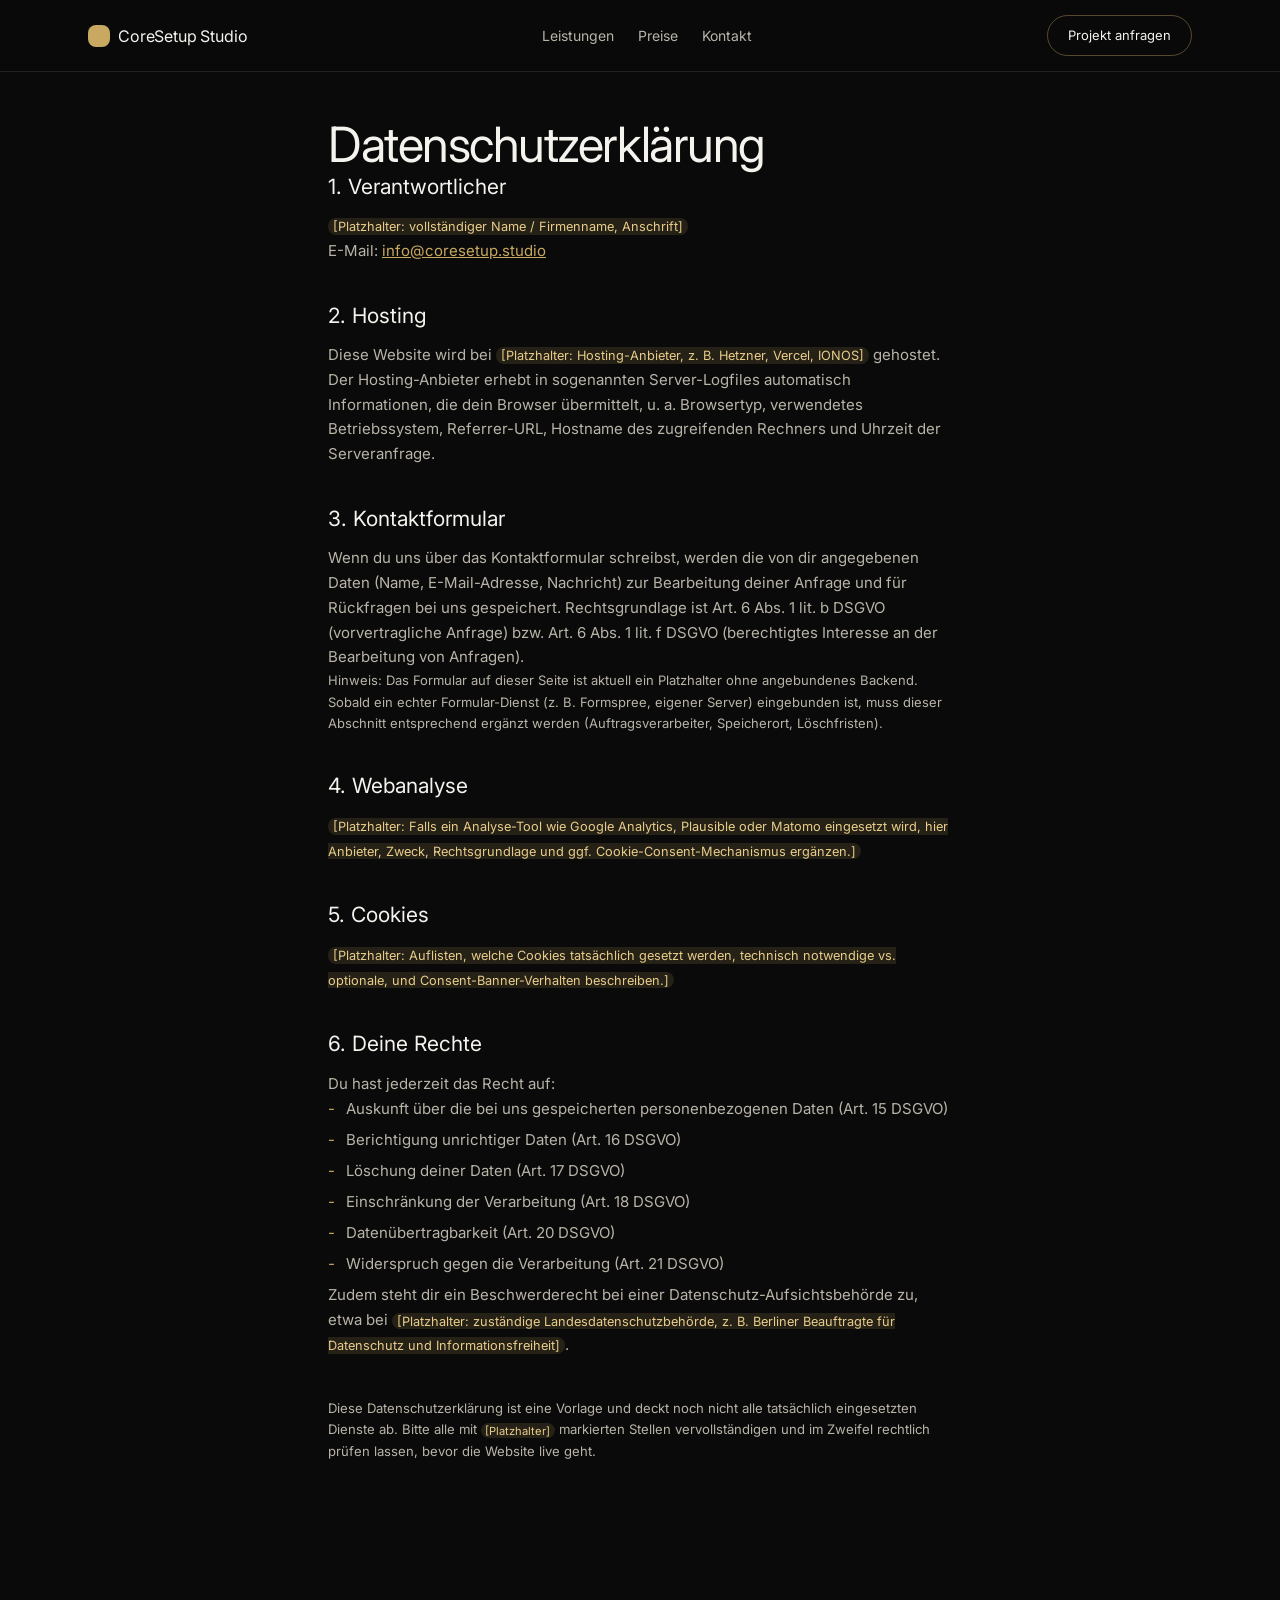
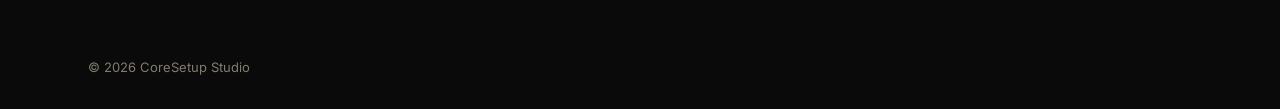
<file: datenschutz.html>
<!DOCTYPE html>
<html lang="de">
<head>
<meta charset="UTF-8">
<meta name="viewport" content="width=device-width, initial-scale=1">
<title>Datenschutzerklärung - CoreSetup Studio</title>
<meta name="robots" content="noindex">
<meta name="theme-color" content="#0a0a0a">
<link rel="icon" type="image/svg+xml" href="favicon.svg">
<link rel="preconnect" href="https://fonts.googleapis.com">
<link rel="preconnect" href="https://fonts.gstatic.com" crossorigin>
<link rel="stylesheet" href="https://fonts.googleapis.com/css2?family=Inter:wght@400;500&family=JetBrains+Mono:wght@400;500&display=swap">
<link rel="stylesheet" href="assets/css/style.css">
<style>
  .legal-shell { padding-top: calc(var(--nav-h) + var(--sp-3xl)); padding-bottom: var(--sp-section); max-width: var(--wrap-text-max); margin-inline: auto; padding-inline: clamp(1.25rem, 4vw, 3rem); }
  .legal-shell h2 { font-size: 21px; font-weight: 400; margin-top: 2.25rem; margin-bottom: 0.75rem; }
  .legal-shell h2:first-of-type { margin-top: 0; }
  .legal-shell h3 { font-size: 17px; font-weight: 400; margin-top: 1.5rem; margin-bottom: 0.5rem; }
  .legal-shell p, .legal-shell li { color: var(--body); font-size: 15px; line-height: 1.65; }
  .legal-shell li { margin-bottom: 0.4rem; padding-left: 1.1rem; position: relative; }
  .legal-shell li::before { content: "-"; position: absolute; left: 0; color: var(--gold); }
  .legal-shell a { color: var(--gold); text-decoration: underline; }
  .placeholder { background: var(--gold-glow-soft); color: var(--gold-bright); padding: 0.05em 0.4em; border-radius: var(--r-sm); font-size: 0.85em; }
</style>
</head>
<body>

<header class="nav-bar" data-nav data-scrolled="true">
  <div class="nav-bar__inner">
    <a href="index.html#top" class="nav-bar__logo"><span class="nav-bar__logo-mark" aria-hidden="true"></span>CoreSetup Studio</a>
    <nav class="nav-bar__links t-nav-link" aria-label="Hauptnavigation">
      <a href="index.html#leistungen">Leistungen</a>
      <a href="index.html#preise">Preise</a>
      <a href="index.html#kontakt">Kontakt</a>
    </nav>
    <div class="nav-bar__actions">
      <a href="index.html#kontakt" class="btn-outline-sm">Projekt anfragen</a>
    </div>
  </div>
</header>

<main class="legal-shell">
  <h1 class="t-display-lg">Datenschutzerklärung</h1>

  <h2>1. Verantwortlicher</h2>
  <p>
    <span class="placeholder">[Platzhalter: vollständiger Name / Firmenname, Anschrift]</span><br>
    E-Mail: <a href="mailto:info@coresetup.studio">info@coresetup.studio</a>
  </p>

  <h2>2. Hosting</h2>
  <p>
    Diese Website wird bei <span class="placeholder">[Platzhalter: Hosting-Anbieter, z. B. Hetzner, Vercel, IONOS]</span> gehostet. Der Hosting-Anbieter erhebt in sogenannten Server-Logfiles automatisch Informationen, die dein Browser übermittelt, u. a. Browsertyp, verwendetes Betriebssystem, Referrer-URL, Hostname des zugreifenden Rechners und Uhrzeit der Serveranfrage.
  </p>

  <h2>3. Kontaktformular</h2>
  <p>
    Wenn du uns über das Kontaktformular schreibst, werden die von dir angegebenen Daten (Name, E-Mail-Adresse, Nachricht) zur Bearbeitung deiner Anfrage und für Rückfragen bei uns gespeichert. Rechtsgrundlage ist Art. 6 Abs. 1 lit. b DSGVO (vorvertragliche Anfrage) bzw. Art. 6 Abs. 1 lit. f DSGVO (berechtigtes Interesse an der Bearbeitung von Anfragen).
  </p>
  <p style="font-size: 13px;">
    Hinweis: Das Formular auf dieser Seite ist aktuell ein Platzhalter ohne angebundenes Backend. Sobald ein echter Formular-Dienst (z. B. Formspree, eigener Server) eingebunden ist, muss dieser Abschnitt entsprechend ergänzt werden (Auftragsverarbeiter, Speicherort, Löschfristen).
  </p>

  <h2>4. Webanalyse</h2>
  <p>
    <span class="placeholder">[Platzhalter: Falls ein Analyse-Tool wie Google Analytics, Plausible oder Matomo eingesetzt wird, hier Anbieter, Zweck, Rechtsgrundlage und ggf. Cookie-Consent-Mechanismus ergänzen.]</span>
  </p>

  <h2>5. Cookies</h2>
  <p>
    <span class="placeholder">[Platzhalter: Auflisten, welche Cookies tatsächlich gesetzt werden, technisch notwendige vs. optionale, und Consent-Banner-Verhalten beschreiben.]</span>
  </p>

  <h2>6. Deine Rechte</h2>
  <p>Du hast jederzeit das Recht auf:</p>
  <ul>
    <li>Auskunft über die bei uns gespeicherten personenbezogenen Daten (Art. 15 DSGVO)</li>
    <li>Berichtigung unrichtiger Daten (Art. 16 DSGVO)</li>
    <li>Löschung deiner Daten (Art. 17 DSGVO)</li>
    <li>Einschränkung der Verarbeitung (Art. 18 DSGVO)</li>
    <li>Datenübertragbarkeit (Art. 20 DSGVO)</li>
    <li>Widerspruch gegen die Verarbeitung (Art. 21 DSGVO)</li>
  </ul>
  <p>
    Zudem steht dir ein Beschwerderecht bei einer Datenschutz-Aufsichtsbehörde zu, etwa bei
    <span class="placeholder">[Platzhalter: zuständige Landesdatenschutzbehörde, z. B. Berliner Beauftragte für Datenschutz und Informationsfreiheit]</span>.
  </p>

  <p style="margin-top: 2.5rem; font-size: 0.82rem;">
    Diese Datenschutzerklärung ist eine Vorlage und deckt noch nicht alle tatsächlich eingesetzten Dienste ab. Bitte alle mit <span class="placeholder">[Platzhalter]</span> markierten Stellen vervollständigen und im Zweifel rechtlich prüfen lassen, bevor die Website live geht.
  </p>
</main>

<footer class="footer">
  <div class="wrap footer__legal" style="margin-top:0; border-top:none;">
    © <span data-year></span> CoreSetup Studio
  </div>
</footer>

<script>
  document.querySelectorAll("[data-year]").forEach(function (el) {
    el.textContent = new Date().getFullYear();
  });
</script>
</body>
</html>
</file>
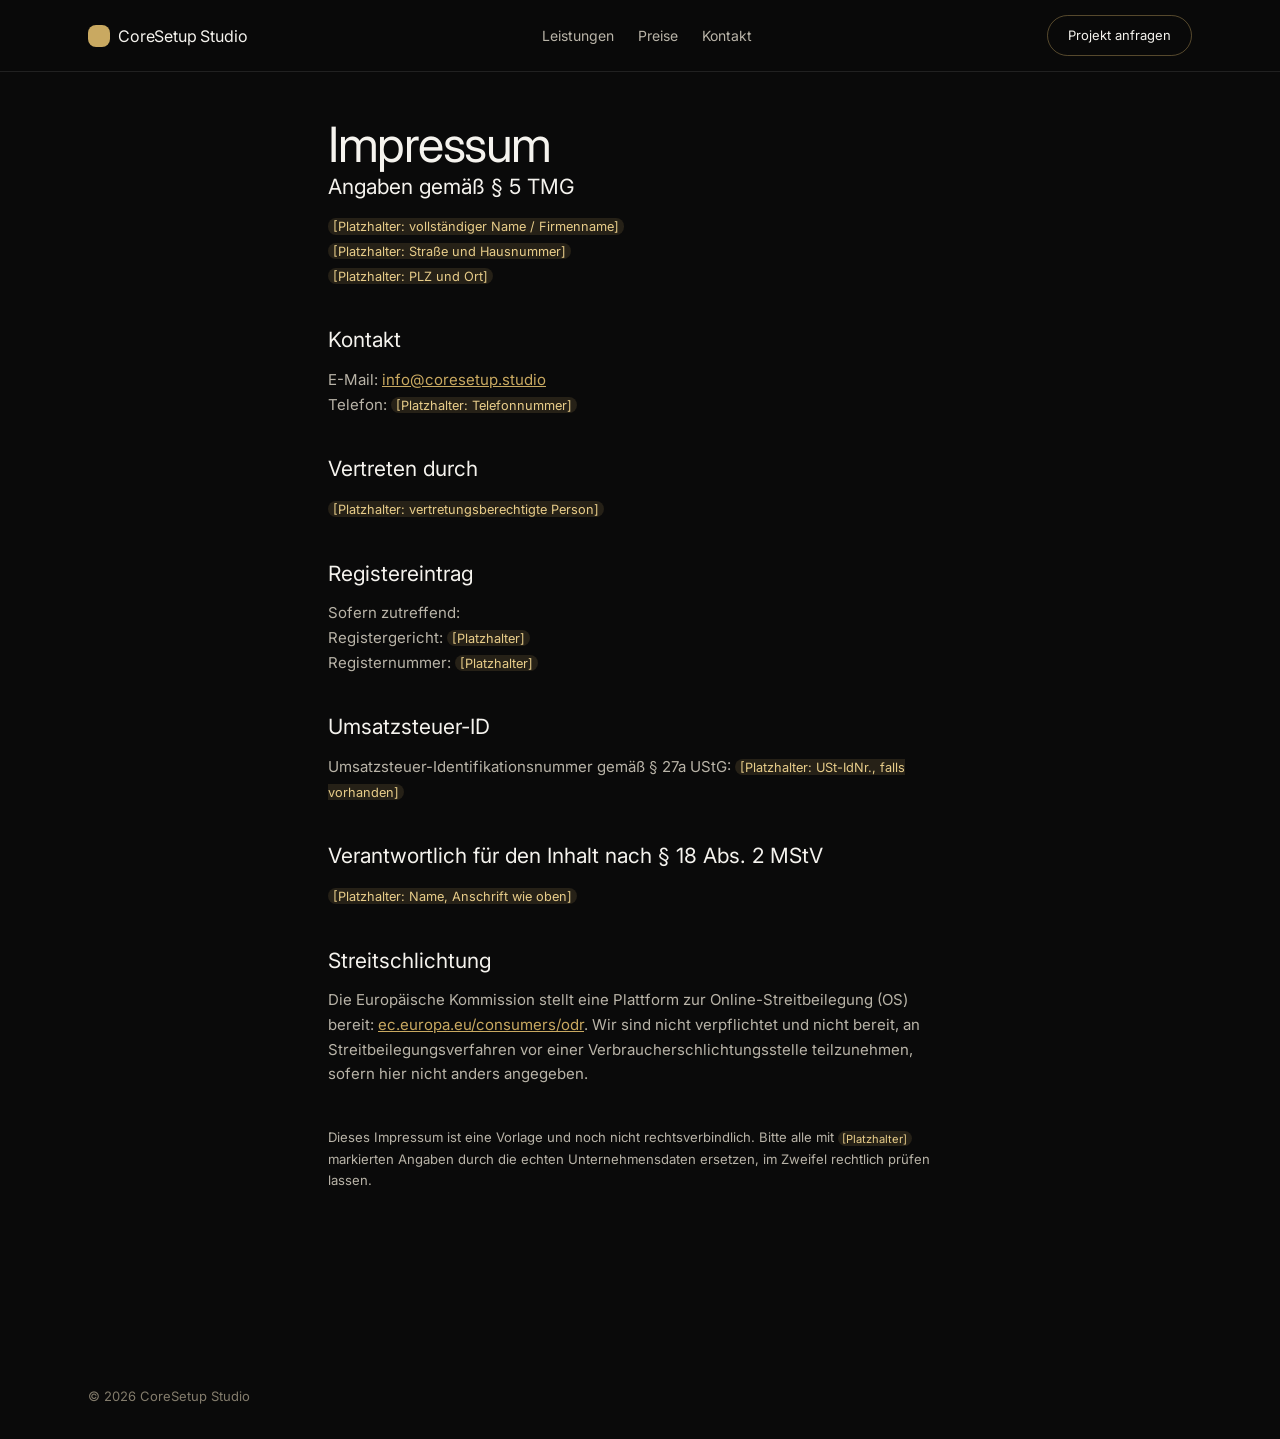
<file: impressum.html>
<!DOCTYPE html>
<html lang="de">
<head>
<meta charset="UTF-8">
<meta name="viewport" content="width=device-width, initial-scale=1">
<title>Impressum - CoreSetup Studio</title>
<meta name="robots" content="noindex">
<meta name="theme-color" content="#0a0a0a">
<link rel="icon" type="image/svg+xml" href="favicon.svg">
<link rel="preconnect" href="https://fonts.googleapis.com">
<link rel="preconnect" href="https://fonts.gstatic.com" crossorigin>
<link rel="stylesheet" href="https://fonts.googleapis.com/css2?family=Inter:wght@400;500&family=JetBrains+Mono:wght@400;500&display=swap">
<link rel="stylesheet" href="assets/css/style.css">
<style>
  .legal-shell { padding-top: calc(var(--nav-h) + var(--sp-3xl)); padding-bottom: var(--sp-section); max-width: var(--wrap-text-max); margin-inline: auto; padding-inline: clamp(1.25rem, 4vw, 3rem); }
  .legal-shell h2 { font-size: 21px; font-weight: 400; margin-top: 2.25rem; margin-bottom: 0.75rem; }
  .legal-shell h2:first-of-type { margin-top: 0; }
  .legal-shell p, .legal-shell li { color: var(--body); font-size: 15px; line-height: 1.65; }
  .legal-shell li { margin-bottom: 0.4rem; }
  .legal-shell a { color: var(--gold); text-decoration: underline; }
  .placeholder { background: var(--gold-glow-soft); color: var(--gold-bright); padding: 0.05em 0.4em; border-radius: var(--r-sm); font-size: 0.85em; }
</style>
</head>
<body>

<header class="nav-bar" data-nav data-scrolled="true">
  <div class="nav-bar__inner">
    <a href="index.html#top" class="nav-bar__logo"><span class="nav-bar__logo-mark" aria-hidden="true"></span>CoreSetup Studio</a>
    <nav class="nav-bar__links t-nav-link" aria-label="Hauptnavigation">
      <a href="index.html#leistungen">Leistungen</a>
      <a href="index.html#preise">Preise</a>
      <a href="index.html#kontakt">Kontakt</a>
    </nav>
    <div class="nav-bar__actions">
      <a href="index.html#kontakt" class="btn-outline-sm">Projekt anfragen</a>
    </div>
  </div>
</header>

<main class="legal-shell">
  <h1 class="t-display-lg">Impressum</h1>

  <h2>Angaben gemäß § 5 TMG</h2>
  <p>
    <span class="placeholder">[Platzhalter: vollständiger Name / Firmenname]</span><br>
    <span class="placeholder">[Platzhalter: Straße und Hausnummer]</span><br>
    <span class="placeholder">[Platzhalter: PLZ und Ort]</span>
  </p>

  <h2>Kontakt</h2>
  <p>
    E-Mail: <a href="mailto:info@coresetup.studio">info@coresetup.studio</a><br>
    Telefon: <span class="placeholder">[Platzhalter: Telefonnummer]</span>
  </p>

  <h2>Vertreten durch</h2>
  <p><span class="placeholder">[Platzhalter: vertretungsberechtigte Person]</span></p>

  <h2>Registereintrag</h2>
  <p>
    Sofern zutreffend:<br>
    Registergericht: <span class="placeholder">[Platzhalter]</span><br>
    Registernummer: <span class="placeholder">[Platzhalter]</span>
  </p>

  <h2>Umsatzsteuer-ID</h2>
  <p>Umsatzsteuer-Identifikationsnummer gemäß § 27a UStG: <span class="placeholder">[Platzhalter: USt-IdNr., falls vorhanden]</span></p>

  <h2>Verantwortlich für den Inhalt nach § 18 Abs. 2 MStV</h2>
  <p><span class="placeholder">[Platzhalter: Name, Anschrift wie oben]</span></p>

  <h2>Streitschlichtung</h2>
  <p>
    Die Europäische Kommission stellt eine Plattform zur Online-Streitbeilegung (OS) bereit:
    <a href="https://ec.europa.eu/consumers/odr/" target="_blank" rel="noopener noreferrer">ec.europa.eu/consumers/odr</a>.
    Wir sind nicht verpflichtet und nicht bereit, an Streitbeilegungsverfahren vor einer Verbraucherschlichtungsstelle teilzunehmen, sofern hier nicht anders angegeben.
  </p>

  <p style="margin-top: 2.5rem; font-size: 0.82rem;">
    Dieses Impressum ist eine Vorlage und noch nicht rechtsverbindlich. Bitte alle mit <span class="placeholder">[Platzhalter]</span> markierten Angaben durch die echten Unternehmensdaten ersetzen, im Zweifel rechtlich prüfen lassen.
  </p>
</main>

<footer class="footer">
  <div class="wrap footer__legal" style="margin-top:0; border-top:none;">
    © <span data-year></span> CoreSetup Studio
  </div>
</footer>

<script>
  document.querySelectorAll("[data-year]").forEach(function (el) {
    el.textContent = new Date().getFullYear();
  });
</script>
</body>
</html>
</file>
<file: assets/css/style.css>
/* ===================================================================
   CoreSetup Studio v3 - "Engineered Cosmic" Design System
   ===================================================================
   Design Read: Redesign-Overhaul. Premium web-design studio landing
   page for business owners weighing a five-figure investment.
   Language: xAI-inspired engineered-cosmic dark canvas, brand-overridden
   to Gold on Black (CoreSetup Studio's own palette) instead of xAI's
   white-on-black. Signature moment: a rotating 3D wireframe network
   globe in the hero, in the spirit of unitedcarriers.com.

   Dials: DESIGN_VARIANCE 9 / MOTION_INTENSITY 8 / VISUAL_DENSITY 3

   Token sourcing: structure (canvas-only surface, pill buttons, hairline
   cards, mono eyebrows, negative-tracked display type) follows the
   xai-inspired-design-analysis skill 1:1. Colour values are CoreSetup
   Studio's own gold/black brand, not xAI's white/black - see README.
   =================================================================== */

:root {
  /* ---- Surface: single near-black canvas, no light mode ---- */
  --canvas: #0a0a0a;
  --canvas-soft: #141414;
  --canvas-elevated: #1c1a15;
  --canvas-card: #161513;
  --canvas-card-hover: #1c1a15;

  /* ---- Brand: gold on black (CoreSetup Studio's own palette) ---- */
  --gold: #c9a961;
  --gold-bright: #e8cd8a;
  --gold-deep: #8a6d2f;
  --gold-glow: rgba(201, 169, 97, 0.35);
  --gold-glow-soft: rgba(201, 169, 97, 0.14);
  --on-gold: #14110a;

  /* ---- Text ---- */
  --ink: #f5f3ee;
  --body: #b9b4a8;
  --body-mid: #918a78;
  --body-faint: #837c6c;

  /* ---- Hairlines ---- */
  --hairline: rgba(245, 243, 238, 0.10);
  --hairline-soft: rgba(245, 243, 238, 0.06);
  --hairline-gold: rgba(201, 169, 97, 0.40);

  /* ---- Type ---- */
  --font-display: "Inter", -apple-system, BlinkMacSystemFont, "Segoe UI", system-ui, sans-serif;
  --font-mono: "JetBrains Mono", ui-monospace, "SFMono-Regular", Menlo, Consolas, monospace;

  /* ---- Radius grammar: two shapes only ---- */
  --r-sm: 8px;
  --r-pill: 9999px;

  /* ---- Spacing: 4px base ---- */
  --sp-xxs: 2px;
  --sp-xs: 4px;
  --sp-sm: 8px;
  --sp-md: 12px;
  --sp-lg: 16px;
  --sp-xl: 24px;
  --sp-2xl: 32px;
  --sp-3xl: 48px;
  --sp-4xl: 64px;
  --sp-section: clamp(4rem, 4vw + 3rem, 6.5rem);

  --wrap-max: 1200px;
  --wrap-text-max: 720px;
  --nav-h: 72px;

  --ease: cubic-bezier(0.16, 1, 0.3, 1);
}

/* ===================================================================
   Reset & base
   =================================================================== */
*, *::before, *::after { box-sizing: border-box; }
html { scroll-behavior: smooth; }
@media (prefers-reduced-motion: reduce) {
  html { scroll-behavior: auto; }
}

body {
  margin: 0;
  background: var(--canvas);
  color: var(--ink);
  font-family: var(--font-display);
  font-weight: 400;
  font-size: 16px;
  line-height: 1.5;
  -webkit-font-smoothing: antialiased;
  overflow-x: hidden;
}

img { max-width: 100%; display: block; }
a { color: inherit; text-decoration: none; }
ul, ol { margin: 0; padding: 0; list-style: none; }
button { font: inherit; color: inherit; background: none; border: none; cursor: pointer; }
h1, h2, h3, h4, p { margin: 0; }

.wrap {
  max-width: var(--wrap-max);
  margin-inline: auto;
  padding-inline: clamp(1.25rem, 4vw, 3rem);
}
.wrap--text { max-width: var(--wrap-text-max); }

.skip-link {
  position: absolute;
  left: -9999px;
  top: 0;
  background: var(--gold);
  color: var(--on-gold);
  padding: var(--sp-sm) var(--sp-lg);
  z-index: 200;
  border-radius: var(--r-sm);
}
.skip-link:focus { left: var(--sp-lg); top: var(--sp-lg); }

:focus-visible {
  outline: 2px solid var(--gold);
  outline-offset: 2px;
}

/* ===================================================================
   Typography
   =================================================================== */
.t-eyebrow {
  display: inline-flex;
  align-items: center;
  gap: var(--sp-sm);
  font-family: var(--font-mono);
  font-size: 13px;
  letter-spacing: 1.4px;
  text-transform: uppercase;
  color: var(--gold);
  margin-bottom: var(--sp-lg);
}
.t-eyebrow::before {
  content: "";
  width: 6px;
  height: 6px;
  border-radius: 50%;
  background: var(--gold);
  box-shadow: 0 0 8px var(--gold-glow);
}

.t-display-xl {
  font-size: clamp(2.75rem, 3.4vw + 2rem, 6rem);
  font-weight: 400;
  line-height: 0.98;
  letter-spacing: -0.035em;
  color: var(--ink);
}
.t-display-lg {
  font-size: clamp(2.1rem, 1.8vw + 1.6rem, 3.4rem);
  font-weight: 400;
  line-height: 1.04;
  letter-spacing: -0.03em;
  color: var(--ink);
}
.t-display-md {
  font-size: clamp(1.4rem, 1vw + 1.1rem, 1.9rem);
  font-weight: 400;
  line-height: 1.15;
  letter-spacing: -0.02em;
  color: var(--ink);
}
.t-lead {
  font-size: clamp(1.05rem, 0.4vw + 0.95rem, 1.25rem);
  line-height: 1.55;
  color: var(--body);
  max-width: 46ch;
}
.t-body {
  font-size: 16px;
  line-height: 1.65;
  color: var(--body);
}
.t-caption {
  font-size: 14px;
  line-height: 1.5;
  color: var(--body-mid);
}
.t-nav-link {
  font-size: 14px;
  color: var(--body);
}

/* ===================================================================
   Buttons: the pill is the only interactive shape
   =================================================================== */
.btn-primary,
.btn-outline,
.btn-outline-sm {
  display: inline-flex;
  align-items: center;
  justify-content: center;
  gap: var(--sp-sm);
  font-family: var(--font-display);
  font-size: 14px;
  font-weight: 400;
  white-space: nowrap;
  border-radius: var(--r-pill);
  padding: 13px 26px;
  transition: transform 180ms var(--ease), border-color 180ms var(--ease), background-color 180ms var(--ease), box-shadow 180ms var(--ease);
}

.btn-primary {
  background: var(--gold);
  color: var(--on-gold);
  border: 1px solid var(--gold);
  box-shadow: 0 0 0 0 var(--gold-glow);
}
.btn-primary:hover {
  background: var(--gold-bright);
  border-color: var(--gold-bright);
  box-shadow: 0 0 24px var(--gold-glow);
  transform: translateY(-1px);
}
.btn-primary:active { transform: scale(0.97); }

.btn-outline {
  background: transparent;
  color: var(--ink);
  border: 1px solid var(--hairline-gold);
}
.btn-outline:hover {
  border-color: var(--gold);
  color: var(--gold-bright);
  transform: translateY(-1px);
}
.btn-outline:active { transform: scale(0.97); }

.btn-outline-sm {
  padding: 10px 20px;
  font-size: 13px;
  background: transparent;
  color: var(--ink);
  border: 1px solid var(--hairline-gold);
}
.btn-outline-sm:hover { border-color: var(--gold); color: var(--gold-bright); }

.btn-block { width: 100%; }

.text-link {
  font-size: 14px;
  color: var(--gold);
  border-bottom: 1px solid transparent;
  transition: border-color 180ms var(--ease), color 180ms var(--ease);
  padding-bottom: 1px;
}
.text-link:hover { border-color: var(--gold); color: var(--gold-bright); }

/* ===================================================================
   Nav: single-row, translucent-on-scroll
   =================================================================== */
.nav-bar {
  position: fixed;
  inset-inline: 0;
  top: 0;
  z-index: 100;
  height: var(--nav-h);
  display: flex;
  align-items: center;
  background: rgba(10, 10, 10, 0.6);
  border-bottom: 1px solid transparent;
  backdrop-filter: blur(0px);
  -webkit-backdrop-filter: blur(0px);
  transition: background-color 260ms var(--ease), border-color 260ms var(--ease), backdrop-filter 260ms var(--ease);
}
.nav-bar[data-scrolled="true"] {
  background: rgba(10, 10, 10, 0.82);
  border-bottom-color: var(--hairline);
  backdrop-filter: blur(14px);
  -webkit-backdrop-filter: blur(14px);
}
.nav-bar__inner {
  width: 100%;
  max-width: var(--wrap-max);
  margin-inline: auto;
  padding-inline: clamp(1.25rem, 4vw, 3rem);
  display: flex;
  align-items: center;
  justify-content: space-between;
  gap: var(--sp-lg);
}
.nav-bar__logo {
  font-size: 16px;
  letter-spacing: -0.01em;
  color: var(--ink);
  display: inline-flex;
  align-items: center;
  gap: var(--sp-sm);
}
.nav-bar__logo-mark {
  width: 22px;
  height: 22px;
  border-radius: var(--r-sm);
  background: var(--gold);
  display: inline-block;
}
.nav-bar__links {
  display: flex;
  align-items: center;
  gap: var(--sp-xl);
}
.nav-bar__links a { transition: color 160ms var(--ease); }
.nav-bar__links a:hover { color: var(--gold); }
.nav-bar__actions { display: flex; align-items: center; gap: var(--sp-md); }
.nav-bar__toggle {
  display: none;
  width: 40px;
  height: 40px;
  align-items: center;
  justify-content: center;
  border: 1px solid var(--hairline);
  border-radius: var(--r-sm);
  flex-shrink: 0;
}

@media (max-width: 860px) {
  .nav-bar__links { display: none; }
  .nav-bar__toggle { display: inline-flex; }
}
@media (max-width: 480px) {
  .nav-bar__actions .btn-outline-sm { display: none; }
}

.nav-mobile {
  position: fixed;
  inset: var(--nav-h) 0 0 0;
  z-index: 90;
  background: rgba(10, 10, 10, 0.98);
  backdrop-filter: blur(10px);
  transform: translateY(-8px);
  opacity: 0;
  pointer-events: none;
  transition: opacity 220ms var(--ease), transform 220ms var(--ease);
  overflow-y: auto;
}
.nav-mobile[data-open="true"] {
  opacity: 1;
  transform: translateY(0);
  pointer-events: auto;
}
.nav-mobile nav {
  display: flex;
  flex-direction: column;
  padding: var(--sp-2xl) clamp(1.25rem, 4vw, 3rem);
  gap: var(--sp-xl);
}
.nav-mobile a { font-size: 22px; color: var(--ink); }
.nav-mobile a:hover { color: var(--gold); }

/* ===================================================================
   Section rhythm
   =================================================================== */
.page-shell { padding-top: var(--nav-h); }

.band {
  padding-block: var(--sp-section);
  border-bottom: 1px solid var(--hairline-soft);
  position: relative;
}
.band__head { margin-bottom: var(--sp-3xl); max-width: 640px; }

.js-ready [data-reveal] {
  opacity: 0;
  transform: translateY(18px);
  transition: opacity 720ms var(--ease), transform 720ms var(--ease);
}
.js-ready [data-reveal].is-visible {
  opacity: 1;
  transform: translateY(0);
}
@media (prefers-reduced-motion: reduce) {
  .js-ready [data-reveal] { opacity: 1; transform: none; transition: none; }
}

/* ===================================================================
   Hero + 3D network globe
   =================================================================== */
.hero {
  padding-top: calc(var(--nav-h) + var(--sp-4xl));
  padding-bottom: var(--sp-4xl);
  min-height: 92vh;
  display: flex;
  align-items: center;
  overflow: hidden;
}
.hero__inner {
  position: relative;
  display: grid;
  grid-template-columns: minmax(0, 1fr) minmax(0, 1fr);
  align-items: center;
  gap: var(--sp-2xl);
  width: 100%;
}
.hero__copy { position: relative; z-index: 2; }
.hero__ctas {
  display: flex;
  flex-wrap: wrap;
  gap: var(--sp-md);
  margin-top: var(--sp-2xl);
}
.hero__trust {
  margin-top: var(--sp-3xl);
  display: flex;
  align-items: center;
  gap: var(--sp-md);
}
.hero__trust-stars { color: var(--gold); letter-spacing: 2px; font-size: 14px; }

.hero__stage {
  position: relative;
  aspect-ratio: 1 / 1;
  width: 100%;
  max-width: 560px;
  justify-self: end;
}
.hero__glow {
  position: absolute;
  inset: -10%;
  background: radial-gradient(circle at 55% 45%, var(--gold-glow-soft), transparent 62%);
  pointer-events: none;
  filter: blur(2px);
}
#globeCanvas {
  position: absolute;
  inset: 0;
  width: 100%;
  height: 100%;
}

@media (max-width: 900px) {
  .hero__inner { grid-template-columns: 1fr; }
  .hero__stage { justify-self: center; max-width: 420px; margin-top: var(--sp-2xl); order: 2; }
  .hero__copy { order: 1; }
  .hero { min-height: auto; padding-bottom: var(--sp-2xl); }
}

/* ===================================================================
   Trust strip
   =================================================================== */
.trust-strip {
  padding-block: var(--sp-xl);
  border-bottom: 1px solid var(--hairline-soft);
  text-align: center;
}
.trust-strip strong { color: var(--gold); font-weight: 400; }

/* ===================================================================
   Card grid (Leistungen)
   =================================================================== */
.card-grid {
  display: grid;
  gap: var(--sp-lg);
  grid-template-columns: repeat(4, 1fr);
}
@media (max-width: 1000px) { .card-grid { grid-template-columns: repeat(2, 1fr); } }
@media (max-width: 560px) { .card-grid { grid-template-columns: 1fr; } }

.utility-card {
  background: var(--canvas-card);
  border: 1px solid var(--hairline);
  border-radius: var(--r-sm);
  padding: var(--sp-xl);
  transition: border-color 220ms var(--ease), transform 220ms var(--ease), background-color 220ms var(--ease);
}
.utility-card:hover {
  border-color: var(--hairline-gold);
  background: var(--canvas-card-hover);
  transform: translateY(-3px);
}
.utility-card__icon {
  display: inline-flex;
  align-items: center;
  justify-content: center;
  width: 40px;
  height: 40px;
  border-radius: var(--r-sm);
  border: 1px solid var(--hairline-gold);
  color: var(--gold);
  font-size: 19px;
  margin-bottom: var(--sp-lg);
}
.utility-card h3 { font-size: 17px; font-weight: 400; margin-bottom: var(--sp-sm); }
.utility-card p { font-size: 14px; line-height: 1.6; color: var(--body-mid); }

/* ===================================================================
   Process list (Prozess)
   =================================================================== */
.process-list { border-top: 1px solid var(--hairline); }
.process-row {
  display: grid;
  grid-template-columns: 64px 1fr;
  gap: var(--sp-xl);
  padding-block: var(--sp-2xl);
  border-bottom: 1px solid var(--hairline);
  transition: background-color 200ms var(--ease);
}
.process-row:hover { background: rgba(245, 243, 238, 0.015); }
.process-row__index {
  font-family: var(--font-mono);
  font-size: 13px;
  letter-spacing: 1.2px;
  color: var(--gold);
  padding-top: 3px;
}
.process-row h3 { font-size: 19px; font-weight: 400; margin-bottom: var(--sp-xs); }
.process-row p { font-size: 15px; color: var(--body-mid); max-width: 56ch; }

/* ===================================================================
   Work rail (Projekte)
   =================================================================== */
.work-rail {
  display: grid;
  grid-auto-flow: column;
  grid-auto-columns: min(78vw, 320px);
  gap: var(--sp-lg);
  overflow-x: auto;
  scroll-snap-type: x mandatory;
  padding-bottom: var(--sp-md);
  scrollbar-width: thin;
  scrollbar-color: var(--hairline-gold) transparent;
}
.work-card { scroll-snap-align: start; }
.work-card__media {
  display: block;
  aspect-ratio: 1 / 1;
  border-radius: var(--r-sm);
  overflow: hidden;
  border: 1px solid var(--hairline);
  margin-bottom: var(--sp-lg);
  background: var(--canvas-card);
}
.work-card__media img { width: 100%; height: 100%; object-fit: cover; transition: transform 420ms var(--ease); }
.work-card__media:hover img { transform: scale(1.045); }
.work-card h3 { font-size: 16px; font-weight: 400; margin-bottom: var(--sp-xs); }
.work-card p { font-size: 14px; color: var(--body-mid); margin-bottom: var(--sp-md); }

/* ===================================================================
   Pricing grid (Preise)
   =================================================================== */
.pricing-grid {
  display: grid;
  gap: var(--sp-lg);
  grid-template-columns: repeat(3, 1fr);
  align-items: stretch;
}
@media (max-width: 900px) { .pricing-grid { grid-template-columns: 1fr; } }

.price-card {
  background: var(--canvas-card);
  border: 1px solid var(--hairline);
  border-radius: var(--r-sm);
  padding: var(--sp-xl);
  display: flex;
  flex-direction: column;
  position: relative;
  transition: border-color 220ms var(--ease), transform 220ms var(--ease);
}
.price-card:hover { border-color: var(--hairline-gold); transform: translateY(-3px); }
.price-card h3 { font-size: 17px; font-weight: 400; margin-bottom: var(--sp-sm); }
.price-card__desc { font-size: 14px; color: var(--body-mid); margin-bottom: var(--sp-lg); min-height: 40px; }
.price-card__amount { font-size: 34px; font-weight: 400; letter-spacing: -0.02em; margin-bottom: var(--sp-lg); }
.price-card__list { margin-bottom: var(--sp-xl); flex-grow: 1; }
.price-card__list li {
  font-size: 14px;
  color: var(--body);
  padding-left: var(--sp-lg);
  position: relative;
  margin-bottom: var(--sp-sm);
}
.price-card__list li::before {
  content: "";
  position: absolute;
  left: 0;
  top: 9px;
  width: 5px;
  height: 5px;
  border-radius: 50%;
  background: var(--gold);
}

.price-card--selected {
  background: linear-gradient(165deg, var(--gold) 0%, var(--gold-bright) 100%);
  border-color: var(--gold);
  color: var(--on-gold);
  box-shadow: 0 0 40px var(--gold-glow-soft);
}
.price-card--selected h3,
.price-card--selected .price-card__amount { color: var(--on-gold); }
.price-card--selected .price-card__desc { color: rgba(20, 17, 10, 0.72); }
.price-card--selected .price-card__list li { color: rgba(20, 17, 10, 0.85); }
.price-card--selected .price-card__list li::before { background: var(--on-gold); }
.price-card--selected .btn-primary {
  background: var(--on-gold);
  color: var(--gold-bright);
  border-color: var(--on-gold);
}
.price-card--selected .btn-primary:hover { background: #241d10; box-shadow: none; }
.price-card__tag {
  position: absolute;
  top: -12px;
  left: var(--sp-xl);
  background: var(--on-gold);
  color: var(--gold-bright);
  font-family: var(--font-mono);
  font-size: 11px;
  letter-spacing: 1.2px;
  text-transform: uppercase;
  padding: 5px 12px;
  border-radius: var(--r-pill);
}
.pricing-footnote {
  margin-top: var(--sp-xl);
  font-size: 13px;
  color: var(--body-mid);
  text-align: center;
}

/* ===================================================================
   Testimonial
   =================================================================== */
.quote-band { text-align: center; }
.quote-band__stack { max-width: 780px; margin-inline: auto; }
.quote-band blockquote {
  font-size: clamp(1.4rem, 1.3vw + 1.1rem, 2.1rem);
  font-weight: 400;
  line-height: 1.35;
  letter-spacing: -0.015em;
  color: var(--ink);
  margin-bottom: var(--sp-xl);
}
.quote-band__meta { font-size: 14px; color: var(--body-mid); }
.quote-band__stars { color: var(--gold); letter-spacing: 3px; display: block; margin-bottom: var(--sp-md); font-size: 15px; }

/* ===================================================================
   Tech row
   =================================================================== */
.tech-band { padding-block: var(--sp-3xl); text-align: center; }
.tech-row {
  display: flex;
  flex-wrap: wrap;
  align-items: center;
  justify-content: center;
  gap: var(--sp-3xl);
  margin-top: var(--sp-2xl);
}
.tech-row img { opacity: 0.55; filter: grayscale(1); transition: opacity 200ms var(--ease); }
.tech-row img:hover { opacity: 1; }

/* ===================================================================
   FAQ
   =================================================================== */
.faq { border-top: 1px solid var(--hairline); }
.faq__item {
  border-bottom: 1px solid var(--hairline);
  padding-block: var(--sp-lg);
}
.faq__item summary {
  cursor: pointer;
  list-style: none;
  display: flex;
  align-items: center;
  justify-content: space-between;
  gap: var(--sp-lg);
  font-size: 17px;
  color: var(--ink);
  padding-block: var(--sp-sm);
}
.faq__item summary::-webkit-details-marker { display: none; }
.faq__item summary::after {
  content: "+";
  font-family: var(--font-mono);
  font-size: 20px;
  color: var(--gold);
  flex-shrink: 0;
  transition: transform 240ms var(--ease);
}
.faq__item[open] summary::after { transform: rotate(45deg); }
.faq__item p {
  font-size: 15px;
  color: var(--body-mid);
  max-width: 64ch;
  padding-top: var(--sp-sm);
  padding-bottom: var(--sp-xs);
}

/* ===================================================================
   Kontakt
   =================================================================== */
.kontakt-grid {
  display: grid;
  grid-template-columns: minmax(0, 0.9fr) minmax(0, 1.1fr);
  gap: var(--sp-4xl);
}
@media (max-width: 900px) { .kontakt-grid { grid-template-columns: 1fr; gap: var(--sp-2xl); } }

.kontakt-intro p { font-size: 15px; color: var(--body); line-height: 1.6; margin-bottom: var(--sp-xl); }
.kontakt-direct { display: flex; flex-direction: column; gap: var(--sp-md); align-items: flex-start; }
.kontakt-direct .text-link { display: inline-flex; align-items: center; gap: var(--sp-sm); font-size: 15px; }

.field { margin-bottom: var(--sp-lg); }
.field label {
  display: block;
  font-size: 13px;
  color: var(--body-mid);
  margin-bottom: var(--sp-sm);
}
.field input,
.field textarea {
  width: 100%;
  background: var(--canvas-soft);
  border: 1px solid var(--hairline);
  border-radius: var(--r-sm);
  padding: 13px var(--sp-lg);
  font-family: var(--font-display);
  font-size: 15px;
  color: var(--ink);
  transition: border-color 180ms var(--ease), background-color 180ms var(--ease);
}
.field input:focus,
.field textarea:focus {
  outline: none;
  border-color: var(--gold);
  background: var(--canvas-elevated);
}
.field textarea { resize: vertical; min-height: 110px; }
.field__hint { font-size: 12px; color: var(--body-faint); margin-top: var(--sp-md); }

/* ===================================================================
   Footer
   =================================================================== */
.footer { padding-block: var(--sp-4xl) var(--sp-2xl); }
.footer__cols {
  display: grid;
  grid-template-columns: 1.4fr 1fr 1fr 1fr;
  gap: var(--sp-2xl);
  margin-bottom: var(--sp-3xl);
}
@media (max-width: 700px) { .footer__cols { grid-template-columns: 1fr; } }
.footer__col { display: flex; flex-direction: column; gap: var(--sp-md); }
.footer__col h4 {
  font-family: var(--font-mono);
  font-size: 12px;
  letter-spacing: 1.2px;
  text-transform: uppercase;
  color: var(--body-mid);
  font-weight: 400;
  margin-bottom: var(--sp-xs);
}
.footer__col a,
.footer__col span { font-size: 14px; color: var(--body); }
.footer__col a { transition: color 160ms var(--ease); }
.footer__col a:hover { color: var(--gold); }
.footer__legal {
  padding-top: var(--sp-2xl);
  border-top: 1px solid var(--hairline);
  font-size: 13px;
  color: var(--body-faint);
}
</file>
